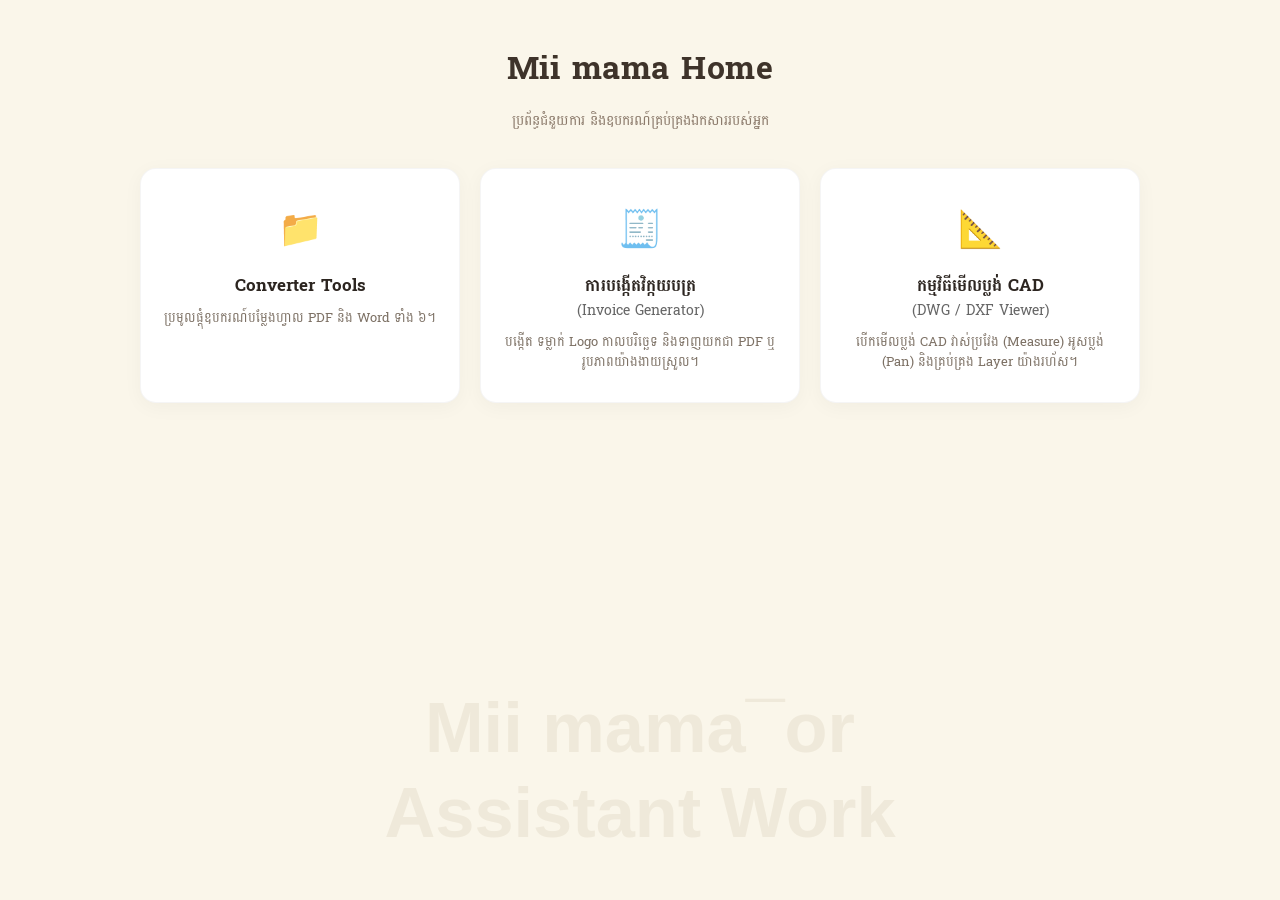
<file: index.html>
<!DOCTYPE html>
<html lang="km">
<head>
    <meta charset="UTF-8">
    <meta name="viewport" content="width=device-width, initial-scale=1.0">
    <title>Mii mama Home</title>
    <!-- ហៅពុម្ពអក្សរខ្មែរពី Google Fonts -->
    <link rel="preconnect" href="https://fonts.googleapis.com">
    <link rel="preconnect" href="https://fonts.gstatic.com" crossorigin>
    <link href="https://fonts.googleapis.com/css2?family=Battambang:wght@400;700&family=Koulen&family=Siemreap&display=swap" rel="stylesheet">
    <style>
        * {
            box-sizing: border-box;
            margin: 0;
            padding: 0;
        }
        body {
            font-family: 'Battambang', sans-serif;
            background: #faf6ea;
            min-height: 100vh;
            display: flex;
            flex-direction: column;
            align-items: center;
            justify-content: flex-start;
            padding: 40px 15px;
            position: relative;
            overflow-x: hidden;
        }

        /* ផ្ទៃ Watermark ខាងក្រោយ */
        body::before {
            content: "Mii mama\Afor Assistant Work";
            white-space: pre-wrap;
            position: fixed;
            bottom: 5%;
            left: 50%;
            transform: translateX(-50%);
            font-size: 5.5vw;
            font-weight: bold;
            color: rgba(180, 160, 130, 0.15);
            text-align: center;
            line-height: 1.2;
            z-index: 0;
            pointer-events: none;
            font-family: sans-serif;
        }

        .container {
            width: 100%;
            max-width: 1000px;
            z-index: 1;
            display: flex;
            flex-direction: column;
            align-items: center;
        }

        .header {
            text-align: center;
            margin-bottom: 35px;
        }
        .header h1 {
            font-size: 32px;
            font-weight: bold;
            color: #3e332a;
            margin-bottom: 10px;
            letter-spacing: 0.5px;
        }
        .header p {
            font-size: 14px;
            color: #8c7b6c;
        }

        /* Grid បង្ហាញ Card ឧបករណ៍ */
        .cards-grid {
            display: grid;
            grid-template-columns: repeat(auto-fit, minmax(260px, 1fr));
            gap: 20px;
            width: 100%;
        }

        .card {
            background: #ffffff;
            border-radius: 16px;
            padding: 30px 20px;
            text-align: center;
            box-shadow: 0 4px 20px rgba(0, 0, 0, 0.04);
            border: 1px solid rgba(0, 0, 0, 0.04);
            transition: all 0.25s ease-in-out;
            display: flex;
            flex-direction: column;
            align-items: center;
            justify-content: flex-start;
            text-decoration: none;
            color: inherit;
        }
        .card:hover {
            transform: translateY(-5px);
            box-shadow: 0 8px 25px rgba(0, 0, 0, 0.08);
            border-color: #2e7d32;
        }

        .card .icon-box {
            width: 60px;
            height: 60px;
            display: flex;
            align-items: center;
            justify-content: center;
            font-size: 36px;
            margin-bottom: 15px;
        }
        .card h2 {
            font-size: 17px;
            color: #2c2520;
            margin-bottom: 10px;
            font-weight: bold;
            line-height: 1.4;
        }
        .card h2 span {
            font-size: 13.5px;
            color: #666;
            font-weight: normal;
        }
        .card p {
            font-size: 12.5px;
            color: #7d7165;
            line-height: 1.6;
        }

        @media (max-width: 600px) {
            .header h1 { font-size: 26px; }
            .cards-grid { grid-template-columns: 1fr; gap: 15px; }
            .card { padding: 25px 15px; }
        }
    </style>
</head>
<body>

    <div class="container">
        <!-- Header -->
        <div class="header">
            <h1>Mii mama Home</h1>
            <p>ប្រព័ន្ធជំនួយការ និងឧបករណ៍គ្រប់គ្រងឯកសាររបស់អ្នក</p>
        </div>

        <!-- Cards Grid -->
        <div class="cards-grid">
            <!-- Card ទី១: Converter Tools -->
            <a href="#" class="card">
                <div class="icon-box">📁</div>
                <h2>Converter Tools</h2>
                <p>ប្រមូលផ្ដុំឧបករណ៍បម្លែងហ្វាល PDF និង Word ទាំង ៦។</p>
            </a>

            <!-- Card ទី២: Invoice Generator -->
            <a href="invoice.html" class="card">
                <div class="icon-box">🧾</div>
                <h2>ការបង្កើតវិក្កយបត្រ<br><span>(Invoice Generator)</span></h2>
                <p>បង្កើត ទម្លាក់ Logo កាលបរិច្ឆេទ និងទាញយកជា PDF ឬ រូបភាពយ៉ាងងាយស្រួល។</p>
            </a>

            <!-- Card ទី៣: CAD DWG Viewer -->
            <a href="cad-viewer.html" class="card">
                <div class="icon-box">📐</div>
                <h2>កម្មវិធីមើលប្លង់ CAD<br><span>(DWG / DXF Viewer)</span></h2>
                <p>បើកមើលប្លង់ CAD វាស់ប្រវែង (Measure) អូសប្លង់ (Pan) និងគ្រប់គ្រង Layer យ៉ាងរហ័ស។</p>
            </a>
        </div>
    </div>

</body>
</html>
</file>
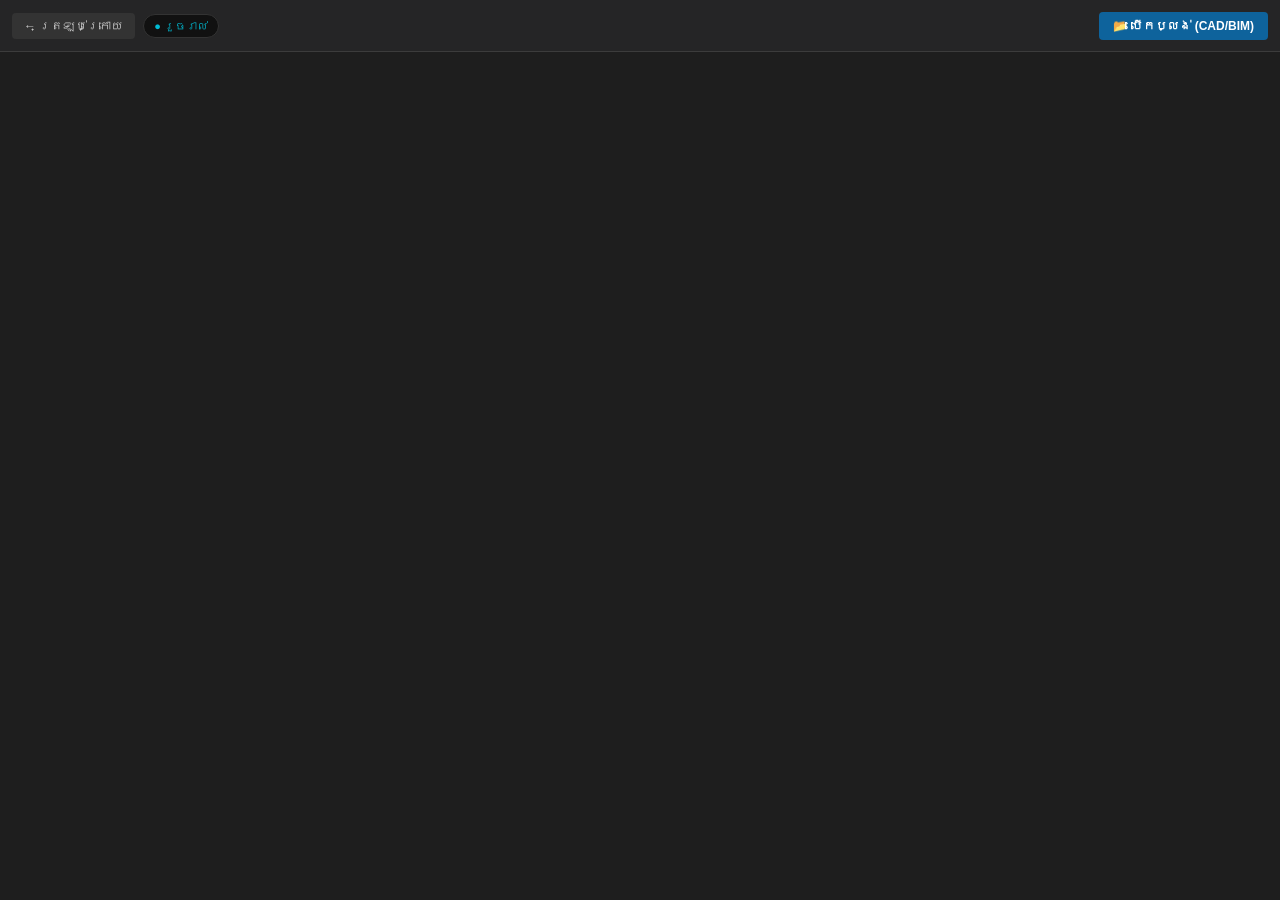
<file: cad-viewer.html>
<!DOCTYPE html>
<html lang="km">
<head>
    <meta charset="UTF-8">
    <meta name="viewport" content="width=device-width, initial-scale=1.0, maximum-scale=1.0, user-scalable=no">
    <title>Universal CAD & BIM Viewer</title>
    <!-- Autodesk Viewer SDK Styles & Engine -->
    <link rel="stylesheet" href="https://developer.api.autodesk.com/modelderivative/v2/viewers/7.*/style.min.css" type="text/css">
    <script src="https://developer.api.autodesk.com/modelderivative/v2/viewers/7.*/viewer3D.min.js"></script>
    <style>
        * { box-sizing: border-box; margin: 0; padding: 0; -webkit-tap-highlight-color: transparent; }
        body, html { width: 100%; height: 100%; overflow: hidden; background: #1e1e1e; font-family: -apple-system, BlinkMacSystemFont, "Segoe UI", Roboto, sans-serif; }
        
        .toolbar {
            height: 52px;
            background: #252526;
            display: flex;
            align-items: center;
            justify-content: space-between;
            padding: 0 12px;
            border-bottom: 1px solid #3c3c3c;
            z-index: 100;
            position: relative;
        }
        .left-controls { display: flex; align-items: center; gap: 8px; overflow: hidden; }
        .btn-back {
            color: #ccc;
            text-decoration: none;
            font-size: 12px;
            background: #333;
            padding: 6px 12px;
            border-radius: 4px;
            white-space: nowrap;
            transition: all 0.2s;
        }
        .btn-back:hover { background: #444; color: #fff; }
        
        #status-pill {
            font-size: 11px;
            background: #111;
            padding: 5px 10px;
            border-radius: 20px;
            color: #00bcd4;
            border: 1px solid #333;
            white-space: nowrap;
            text-overflow: ellipsis;
            overflow: hidden;
            max-width: 140px;
        }
        
        .right-controls { display: flex; align-items: center; gap: 8px; }
        .btn-upload {
            background: #0e639c;
            color: #fff;
            border: none;
            font-size: 12px;
            font-weight: 600;
            padding: 7px 14px;
            border-radius: 4px;
            cursor: pointer;
            white-space: nowrap;
            transition: background 0.2s;
        }
        .btn-upload:hover { background: #1177bb; }
        .btn-upload:disabled { background: #444; cursor: not-allowed; }
        
        #viewerContainer {
            width: 100%;
            height: calc(100% - 52px);
            position: relative;
            background: #1e1e1e;
        }
    </style>
</head>
<body>

    <div class="toolbar">
        <div class="left-controls">
            <a href="index.html" class="btn-back">← ត្រឡប់ក្រោយ</a>
            <span id="status-pill">● រួចរាល់</span>
        </div>
        <div class="right-controls">
            <!-- មិនដាក់ accept តឹងតែង ដើម្បីឱ្យ iPhone អនុញ្ញាតឱ្យរើសហ្វាល .rvt/.rtd បាន -->
            <input type="file" id="cadFileInput" style="display: none;">
            <button id="uploadBtn" class="btn-upload" onclick="document.getElementById('cadFileInput').click()">📂 បើកប្លង់ (CAD/BIM)</button>
        </div>
    </div>

    <div id="viewerContainer"></div>

    <script>
        const WORKER_URL = 'https://autodesk-token.mansamy-ps17.workers.dev';
        const BUCKET_KEY = 'miimama_cad_bucket_2026';
        let viewer = null;
        let globalToken = '';

        const statusPill = document.getElementById('status-pill');
        const uploadBtn = document.getElementById('uploadBtn');

        function setStatus(text, color = '#00bcd4') {
            statusPill.style.color = color;
            statusPill.innerHTML = `● ${text}`;
        }

        // ១. ទាញយក Token
        async function fetchAccessToken(onGetAccessToken) {
            try {
                const res = await fetch(WORKER_URL);
                const data = await res.json();
                if (data.access_token) {
                    globalToken = data.access_token;
                    if (onGetAccessToken) onGetAccessToken(data.access_token, data.expires_in);
                }
            } catch (err) {
                setStatus('កំហុស Token', '#ff5252');
            }
        }

        // ២. ចាប់ផ្ដើម Viewer Engine ជាមួយ Document Browser Extension
        const initOptions = {
            env: 'AutodeskProduction2',
            api: 'streamingV2',
            getAccessToken: fetchAccessToken
        };

        Autodesk.Viewing.Initializer(initOptions, () => {
            const container = document.getElementById('viewerContainer');
            // បន្ថែម DocumentBrowser ដើម្បីឱ្យមានផ្ទាំងរើស View 2D/3D/Model Space
            const config = {
                extensions: ['Autodesk.DocumentBrowser']
            };
            viewer = new Autodesk.Viewing.GuiViewer3D(container, config);
            viewer.start();
            setStatus('ម៉ាស៊ីនរួចរាល់', '#4caf50');
        });

        // ៣. Upload និង Translate ហ្វាល
        document.getElementById('cadFileInput').addEventListener('change', async (e) => {
            const file = e.target.files[0];
            if (!file) return;

            // ត្រួតពិនិត្យប្រភេទហ្វាលតាមរយៈកូដ JavaScript
            const validExts = ['.dwg', '.dxf', '.rvt', '.rtd', '.ifc', '.nwd'];
            const fileName = file.name.toLowerCase();
            const isValid = validExts.some(ext => fileName.endsWith(ext));
            if (!isValid) {
                alert('សូមជ្រើសរើសប្រភេទហ្វាល CAD/BIM (.dwg, .rvt, .rtd, .dxf, .ifc)');
                return;
            }

            uploadBtn.disabled = true;
            setStatus(`Upload: ${file.name}...`);

            try {
                if (!globalToken) await fetchAccessToken();

                await fetch('https://developer.api.autodesk.com/oss/v2/buckets', {
                    method: 'POST',
                    headers: {
                        'Authorization': `Bearer ${globalToken}`,
                        'Content-Type': 'application/json'
                    },
                    body: JSON.stringify({ bucketKey: BUCKET_KEY, policyKey: 'transient' })
                });

                const safeName = encodeURIComponent(file.name);
                const s3InitRes = await fetch(`https://developer.api.autodesk.com/oss/v2/buckets/${BUCKET_KEY}/objects/${safeName}/signeds3upload`, {
                    headers: { 'Authorization': `Bearer ${globalToken}` }
                });
                const s3InitData = await s3InitRes.json();

                setStatus(`Upload (${(file.size / (1024 * 1024)).toFixed(1)} MB)...`);
                await fetch(s3InitData.urls[0], {
                    method: 'PUT',
                    body: file
                });

                const completeRes = await fetch(`https://developer.api.autodesk.com/oss/v2/buckets/${BUCKET_KEY}/objects/${safeName}/signeds3upload`, {
                    method: 'POST',
                    headers: {
                        'Authorization': `Bearer ${globalToken}`,
                        'Content-Type': 'application/json'
                    },
                    body: JSON.stringify({ uploadKey: s3InitData.uploadKey })
                });
                const completeData = await completeRes.json();
                const urn = btoa(completeData.objectId).replace(/=/g, '');

                setStatus('កំពុងបម្លែង (Translating)...');
                await fetch('https://developer.api.autodesk.com/modelderivative/v2/designdata/job', {
                    method: 'POST',
                    headers: {
                        'Authorization': `Bearer ${globalToken}`,
                        'Content-Type': 'application/json'
                    },
                    body: JSON.stringify({
                        input: { urn: urn },
                        output: { formats: [{ type: 'svf2', views: ['2d', '3d'] }] }
                    })
                });

                pollManifestStatus(urn);

            } catch (err) {
                setStatus('បរាជ័យ: ' + err.message, '#ff5252');
                uploadBtn.disabled = false;
            }
        });

        // ៤. តាមដាន Manifest
        function pollManifestStatus(urn) {
            const timer = setInterval(async () => {
                try {
                    const res = await fetch(`https://developer.api.autodesk.com/modelderivative/v2/designdata/${urn}/manifest`, {
                        headers: { 'Authorization': `Bearer ${globalToken}` }
                    });
                    const data = await res.json();
                    
                    setStatus(`បម្លែង: ${data.progress || '0%'}`);

                    if (data.status === 'success') {
                        clearInterval(timer);
                        setStatus('កំពុងបើកប្លង់...', '#4caf50');
                        loadModel(urn);
                        uploadBtn.disabled = false;
                    } else if (data.status === 'failed') {
                        clearInterval(timer);
                        setStatus('បម្លែងបរាជ័យ', '#ff5252');
                        uploadBtn.disabled = false;
                    }
                } catch (e) {
                    clearInterval(timer);
                    uploadBtn.disabled = false;
                }
            }, 3000);
        }

        // ៥. Load ប្លង់ (ផ្តល់អាទិភាពដល់ 3D ឬ Model Space មុន Layout សខ្មៅ)
        function loadModel(urn) {
            const documentId = 'urn:' + urn;
            Autodesk.Viewing.Document.load(documentId, (doc) => {
                const root = doc.getRoot();
                
                // ស្វែងរកទិដ្ឋភាព 3D ជាមុន (ប្រសិនបើជាហ្វាល Revit/Robot)
                let viewable = root.getDefaultGeometry();
                const viewables3D = root.search({ type: 'geometry', role: '3d' });
                
                if (viewables3D && viewables3D.length > 0) {
                    viewable = viewables3D[0];
                }

                viewer.loadDocumentNode(doc, viewable).then(() => {
                    setStatus('ប្លង់រួចរាល់', '#4caf50');

                    // បិទកម្រាស់បន្ទាត់ (Lineweight)
                    if (viewer.impl && viewer.impl.setDisplayLineWidth) {
                        viewer.impl.setDisplayLineWidth(false);
                    }
                    if (viewer.prefs) {
                        viewer.prefs.set('lineWeight', false);
                    }

                    viewer.setGhosting(false);
                    viewer.setSelectionMode(Autodesk.Viewing.SelectionMode.LEAF_NODES);

                    // ដោះការជ្រើសរើសកុំឱ្យជាប់ដុំខៀវធំពេល Pan/Zoom
                    viewer.addEventListener(Autodesk.Viewing.SELECTION_CHANGED_EVENT, () => {
                        viewer.clearSelection();
                    });

                });
            }, (errorCode) => {
                setStatus('Error: ' + errorCode, '#ff5252');
            });
        }
    </script>
</body>
</html>
</file>
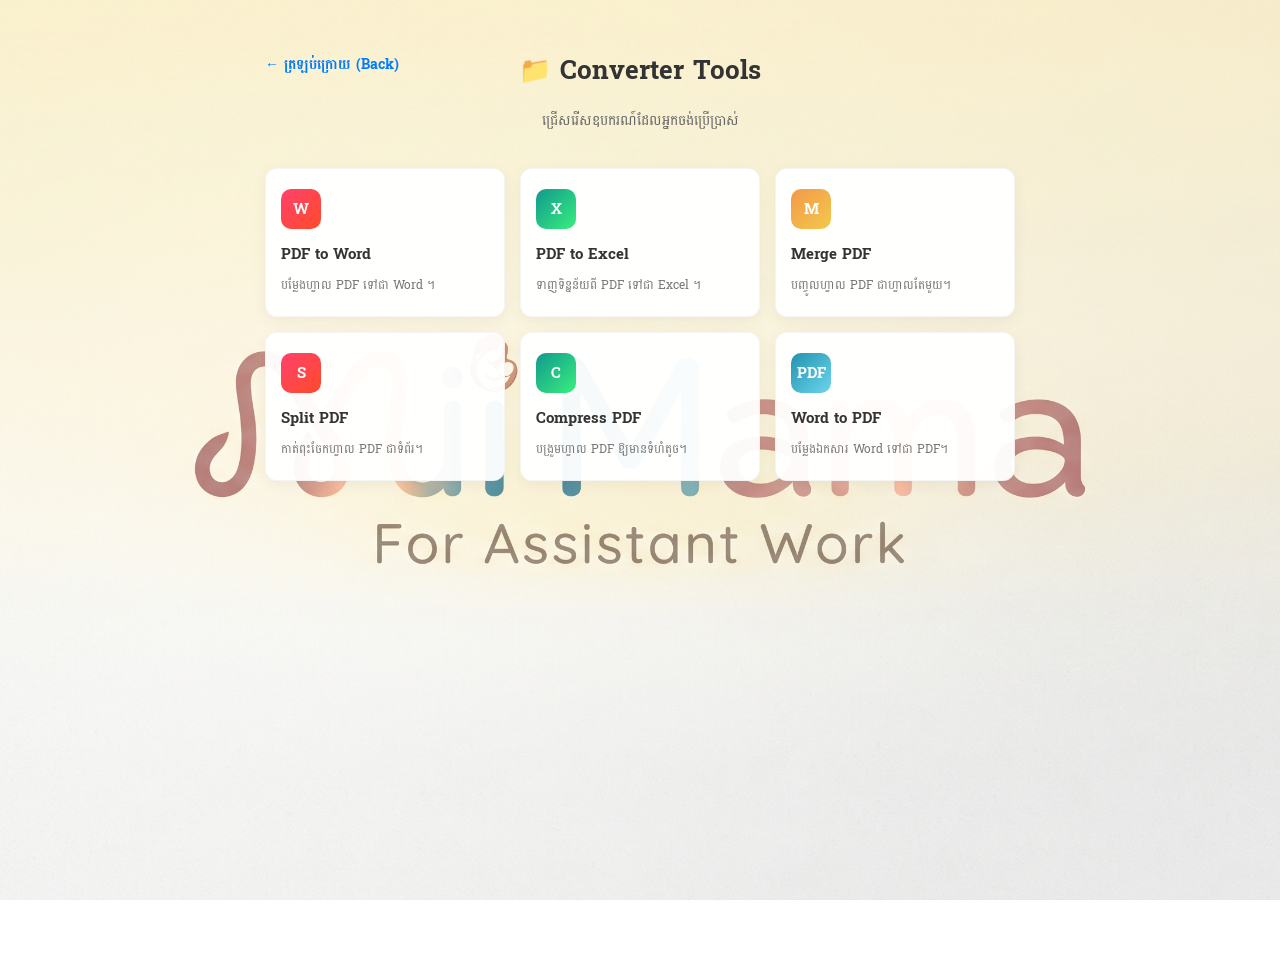
<file: converter.html>
<!DOCTYPE html>
<html lang="km">
<head>
    <meta charset="UTF-8">
    <meta name="viewport" content="width=device-width, initial-scale=1.0">
    <title>Mii mama Home - Converter Tools</title>
    
    <link rel="preconnect" href="https://fonts.googleapis.com">
    <link rel="preconnect" href="https://fonts.gstatic.com" crossorigin>
    <link href="https://fonts.googleapis.com/css2?family=Battambang:wght@400;700&display=swap" rel="stylesheet">

    <link rel="stylesheet" href="style.css">
</head>
<body>

    <div class="container">
        <header>
            <a href="index.html" class="back-link">← ត្រឡប់ក្រោយ (Back)</a>
            <h1>📁 Converter Tools</h1>
            <p>ជ្រើសរើសឧបករណ៍ដែលអ្នកចង់ប្រើប្រាស់</p>
        </header>

        <div class="tools-grid">
            <a href="https://www.ilovepdf.com/pdf_to_word" target="_blank" class="tool-card">
                <div class="icon red">W</div>
                <h3>PDF to Word</h3>
                <p>បម្លែងហ្វាល PDF ទៅជា Word ។</p>
            </a>
            <a href="https://www.ilovepdf.com/pdf_to_excel" target="_blank" class="tool-card">
                <div class="icon green">X</div>
                <h3>PDF to Excel</h3>
                <p>ទាញទិន្នន័យពី PDF ទៅជា Excel ។</p>
            </a>
            <a href="https://www.ilovepdf.com/merge_pdf" target="_blank" class="tool-card">
                <div class="icon orange">M</div>
                <h3>Merge PDF</h3>
                <p>បញ្ចូលហ្វាល PDF ជាហ្វាលតែមួយ។</p>
            </a>
            <a href="https://www.ilovepdf.com/split_pdf" target="_blank" class="tool-card">
                <div class="icon red">S</div>
                <h3>Split PDF</h3>
                <p>កាត់ពុះចែកហ្វាល PDF ជាទំព័រ។</p>
            </a>
            <a href="https://www.ilovepdf.com/compress_pdf" target="_blank" class="tool-card">
                <div class="icon green">C</div>
                <h3>Compress PDF</h3>
                <p>បង្រួមហ្វាល PDF ឱ្យមានទំហំតូច។</p>
            </a>
            <a href="https://www.ilovepdf.com/word_to_pdf" target="_blank" class="tool-card">
                <div class="icon blue">PDF</div>
                <h3>Word to PDF</h3>
                <p>បម្លែងឯកសារ Word ទៅជា PDF។</p>
            </a>
        </div>
    </div>

</body>
</html>
</file>
<file: style.css>
body {
    font-family: 'Battambang', 'Segoe UI', Tahoma, Geneva, Verdana, sans-serif;
    background-image: url('background.png');
    background-size: cover;
    background-position: center;
    background-repeat: no-repeat;
    background-attachment: fixed;
    margin: 0;
    padding: 30px 20px;
    display: flex;
    justify-content: center;
    align-items: flex-start;
    min-height: 100vh;
}

.container {
    width: 100%;
    max-width: 750px;
    padding: 0;
    animation: fadeIn 0.8s ease-in-out;
}

@keyframes fadeIn {
    from {
        opacity: 0;
        transform: translateY(-20px);
    }
    to {
        opacity: 1;
        transform: translateY(0);
    }
}

header {
    text-align: center;
    margin-bottom: 35px;
    position: relative;
}

header h1 {
    color: #333;
    margin-bottom: 8px;
    font-size: 26px;
    font-weight: 700;
}

header p {
    color: #666;
    font-size: 14px;
    font-weight: 400;
}

.back-link {
    position: absolute;
    left: 0;
    top: 5px;
    text-decoration: none;
    color: #007bff;
    font-size: 14px;
    font-weight: bold;
    transition: color 0.2s;
}

.back-link:hover {
    color: #0056b3;
    text-decoration: underline;
}

.dashboard-menu {
    display: grid;
    grid-template-columns: repeat(2, 1fr);
    gap: 20px;
}

.menu-card {
    background: rgba(255, 255, 255, 0.9);
    backdrop-filter: blur(5px);
    border: none;
    border-radius: 14px;
    padding: 25px 20px;
    text-align: center;
    text-decoration: none;
    color: inherit;
    box-shadow: 0 8px 25px rgba(0, 0, 0, 0.06);
    transition: all 0.3s ease;
    position: relative;
    overflow: hidden;
}

.menu-card::before {
    content: '';
    position: absolute;
    top: 0;
    left: 0;
    width: 100%;
    height: 4px;
    background: linear-gradient(90deg, #ffb347, #ffcc33, #ff758c);
    opacity: 0;
    transition: opacity 0.3s ease;
}

.menu-card:hover {
    transform: translateY(-5px);
    box-shadow: 0 15px 30px rgba(0, 0, 0, 0.1);
    background: rgba(255, 255, 255, 1);
}

.menu-card:hover::before {
    opacity: 1;
}

.menu-icon {
    font-size: 42px;
    margin-bottom: 12px;
    transition: transform 0.3s ease;
}

.menu-card:hover .menu-icon {
    transform: scale(1.1) rotate(3deg);
}

.menu-card h2 {
    font-size: 17px;
    color: #333;
    margin-bottom: 8px;
    font-weight: 700;
}

.menu-card p {
    font-size: 12px;
    color: #666;
    margin: 0;
    line-height: 1.4;
}

.tools-grid {
    display: grid;
    grid-template-columns: repeat(3, 1fr);
    gap: 15px;
}

.tool-card {
    background: rgba(255, 255, 255, 0.95);
    padding: 20px 15px;
    border-radius: 12px;
    box-shadow: 0 4px 15px rgba(0, 0, 0, 0.05);
    text-decoration: none;
    color: inherit;
    transition: all 0.3s ease;
    border: 1px solid rgba(0,0,0,0.04);
    display: flex;
    flex-direction: column;
}

.tool-card:hover {
    transform: translateY(-5px);
    box-shadow: 0 10px 25px rgba(0, 0, 0, 0.08);
    border-color: #007bff;
}

.icon {
    width: 40px;
    height: 40px;
    border-radius: 10px;
    display: flex;
    align-items: center;
    justify-content: center;
    color: white;
    font-weight: bold;
    font-size: 15px;
    margin-bottom: 12px;
}

.icon.red { background: linear-gradient(135deg, #ff416c, #ff4b2b); }
.icon.green { background: linear-gradient(135deg, #11998e, #38ef7d); }
.icon.orange { background: linear-gradient(135deg, #f2994a, #f2c94c); }
.icon.blue { background: linear-gradient(135deg, #2193b0, #6dd5ed); }

.tool-card h3 {
    font-size: 15px;
    color: #333;
    margin: 0 0 6px 0;
}

.tool-card p {
    font-size: 12px;
    color: #777;
    margin: 0;
}

.setting-box {
    background: rgba(255, 255, 255, 0.95);
    padding: 12px;
    border-radius: 10px;
    box-shadow: 0 4px 15px rgba(0,0,0,0.03);
    display: flex;
    gap: 12px;
    justify-content: space-between;
    align-items: center;
}

.setting-group {
    display: flex;
    flex-direction: column;
    flex: 1;
}

.setting-group label {
    font-size: 12px;
    font-weight: bold;
    color: #444;
    margin-bottom: 4px;
}

.setting-group input {
    padding: 6px 10px;
    border: 1px solid #ddd;
    border-radius: 6px;
    font-family: 'Battambang', sans-serif;
    font-size: 12px;
    background: #fdfdfd;
}

.inv-header-section {
    display: flex;
    align-items: center;
    position: relative;
    margin-bottom: 10px;
}

.logo-container {
    width: 160px;
    min-height: 50px;
    margin-top: 10mm;
}

.logo-container img {
    max-width: 150px;
    max-height: 80px;
    object-fit: contain;
}

.inv-title-container {
    flex: 1;
    text-align: center;
    margin-right: 160px;
}

.inv-title {
    font-size: 24px;
    font-weight: bold;             /* ធ្វើឱ្យអក្សរដិត (Bold) */
    text-decoration: underline;    /* គូសបន្ទាត់ក្រោម (Underline) */
    color: #222;
}

.attachment-container {
    margin-top: 30px;
    border-top: 2px dashed #ddd;
    padding-top: 15px;
    page-break-inside: avoid;
}

.att-title {
    font-size: 13px;
    font-weight: bold;
    color: #333;
    margin-bottom: 12px;
}

.image-grid {
    display: grid;
    grid-template-columns: repeat(2, 1fr);
    gap: 12px;
}

.image-item {
    border: 1px solid #ddd;
    border-radius: 6px;
    padding: 5px;
    background: #fff;
    text-align: center;
    page-break-inside: avoid;
}

.image-item img {
    width: 100%;
    max-height: 220px;
    object-fit: contain;
    border-radius: 4px;
}

.folder-section {
    background: rgba(255, 255, 255, 0.95);
    backdrop-filter: blur(5px);
    border: none;
    border-radius: 16px;
    padding: 20px;
    box-shadow: 0 8px 25px rgba(0, 0, 0, 0.05);
}

.invoice-form .form-row {
    display: flex;
    gap: 10px;
    margin-bottom: 12px;
    flex-wrap: wrap;
}

.invoice-form input {
    padding: 8px 12px;
    border: 1px solid #ddd;
    border-radius: 6px;
    font-family: 'Battambang', sans-serif;
    font-size: 13px;
    transition: border-color 0.2s;
}

.invoice-form input:focus {
    border-color: #007bff;
    outline: none;
}

#itemName {
    flex: 1;
    min-width: 140px;
}

.action-btn {
    padding: 8px 18px;
    background: linear-gradient(135deg, #007bff, #0056b3);
    color: white;
    border: none;
    border-radius: 6px;
    cursor: pointer;
    font-weight: bold;
    font-family: 'Battambang', sans-serif;
    box-shadow: 0 3px 8px rgba(0, 123, 255, 0.3);
    transition: transform 0.2s, box-shadow 0.2s;
}

.action-btn:hover {
    transform: translateY(-2px);
    box-shadow: 0 5px 12px rgba(0, 123, 255, 0.4);
}

.invoice-box {
    background: white;
    border: 1px solid #eaeaea;
    padding: 25px;
    border-radius: 10px;
    margin-bottom: 15px;
    margin-top: 15px;
    box-shadow: 0 4px 15px rgba(0,0,0,0.03);
}

.inv-date {
    text-align: right;
    font-size: 12px;
    color: #555;
    margin-bottom: 12px;
}

.inv-table {
    width: 100%;
    border-collapse: collapse;
    margin-bottom: 25px;
}

.inv-table th, .inv-table td {
    border: 1px solid #333 !important;
    padding: 6px 8px;
    text-align: center;
    font-size: 12px;
}

.inv-table th {
    background-color: #f8f9fa !important;
    color: #000 !important;
}

.total-row td {
    background-color: #fdfdfd !important;
}

.inv-signatures {
    display: flex;
    justify-content: space-between;
    margin-top: 30px;
    page-break-inside: avoid;
}

.sig-box {
    text-align: center;
    font-size: 12px;
    font-weight: bold;
    width: 40%;
}

.download-btn {
    width: 100%;
    padding: 12px;
    background: linear-gradient(135deg, #28a745, #218838);
    color: white;
    border: none;
    border-radius: 8px;
    font-size: 15px;
    font-weight: bold;
    cursor: pointer;
    font-family: 'Battambang', sans-serif;
    box-shadow: 0 4px 12px rgba(40, 167, 69, 0.3);
    transition: transform 0.2s, box-shadow 0.2s;
}

.download-btn:hover {
    transform: translateY(-2px);
    box-shadow: 0 6px 16px rgba(40, 167, 69, 0.4);
}

@media print {
    @page {
        size: A4;
        margin: 0mm;
    }

    body {
        background-image: none !important;
        background-color: white;
        display: block !important;
        padding: 0 !important;
        margin: 0 !important;
    }

    .container {
        width: 100% !important;
        max-width: 100% !important;
        padding: 0 !important;
        margin: 0 !important;
    }

    .no-print {
        display: none !important;
    }

    .folder-section {
        border: none !important;
        box-shadow: none !important;
        padding: 0 !important;
        background: white !important;
    }

    .invoice-box {
        border: none !important;
        padding: 8mm !important;
        margin: 0 !important;
        box-shadow: none !important;
        width: 100% !important;
        box-sizing: border-box;
    }

    @page {
        @bottom-left { content: none; }
        @bottom-right { content: none; }
        @top-left { content: none; }
        @top-right { content: none; }
    }
}
</file>
